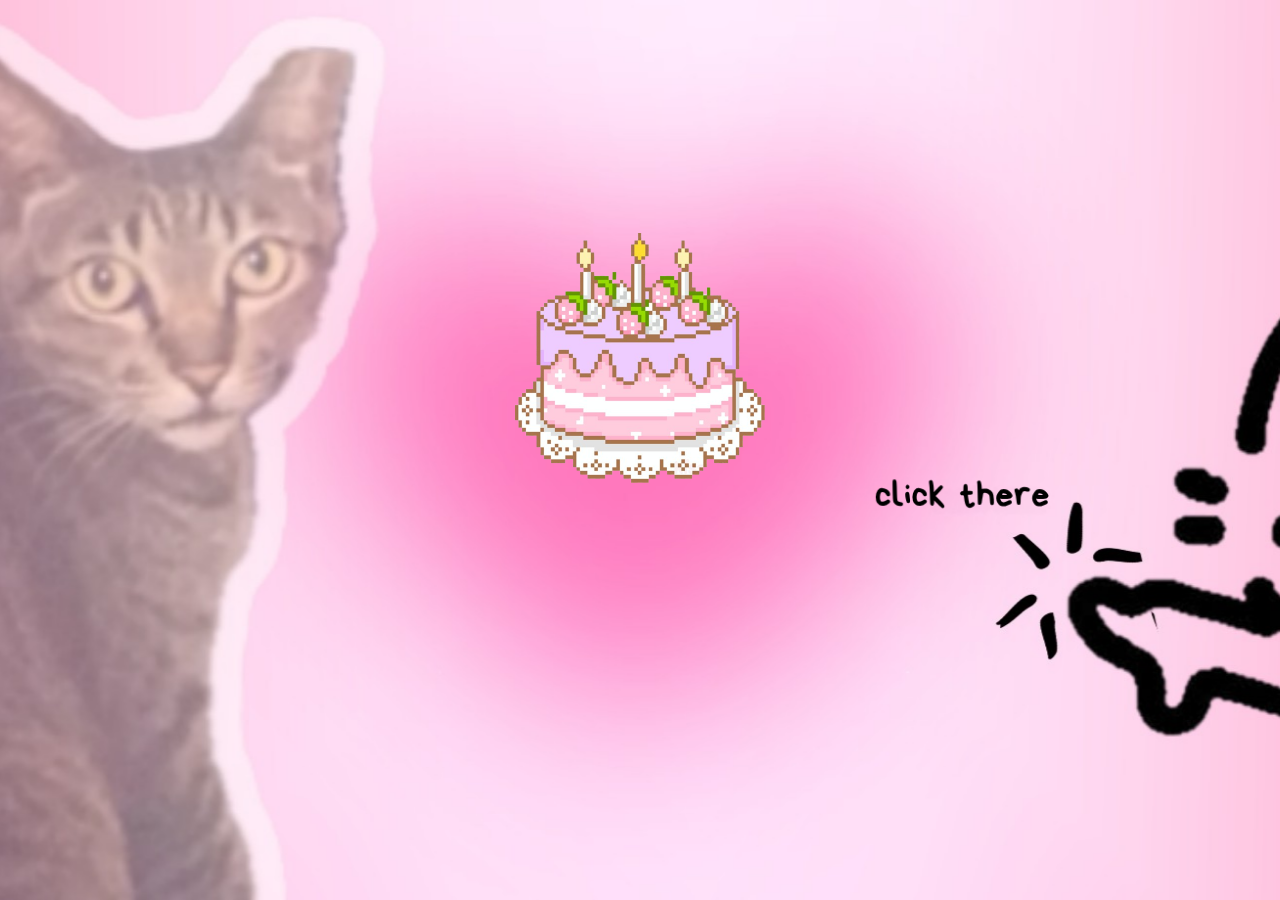
<file: index.html>
<!DOCTYPE html>
<html lang="vi">
<head>
    <meta charset="UTF-8">
    <meta name="viewport" content="width=device-width, initial-scale=1.0">
    <title>Háp py bớt đây con vk</title>
    <link rel="icon" href="img/icon.png">
    <link rel="stylesheet" href="effect.css">
</head>
<body class="bodytrang1">
    <div style=" display:flex; justify-content:center; align-items: center; min-height: 80vh;">
        <a href="trang2.html"><img  class="animated-heart" src="img/cake.png" alt="Bánh kem"></a>
    </div>
</body>
</html>
</file>
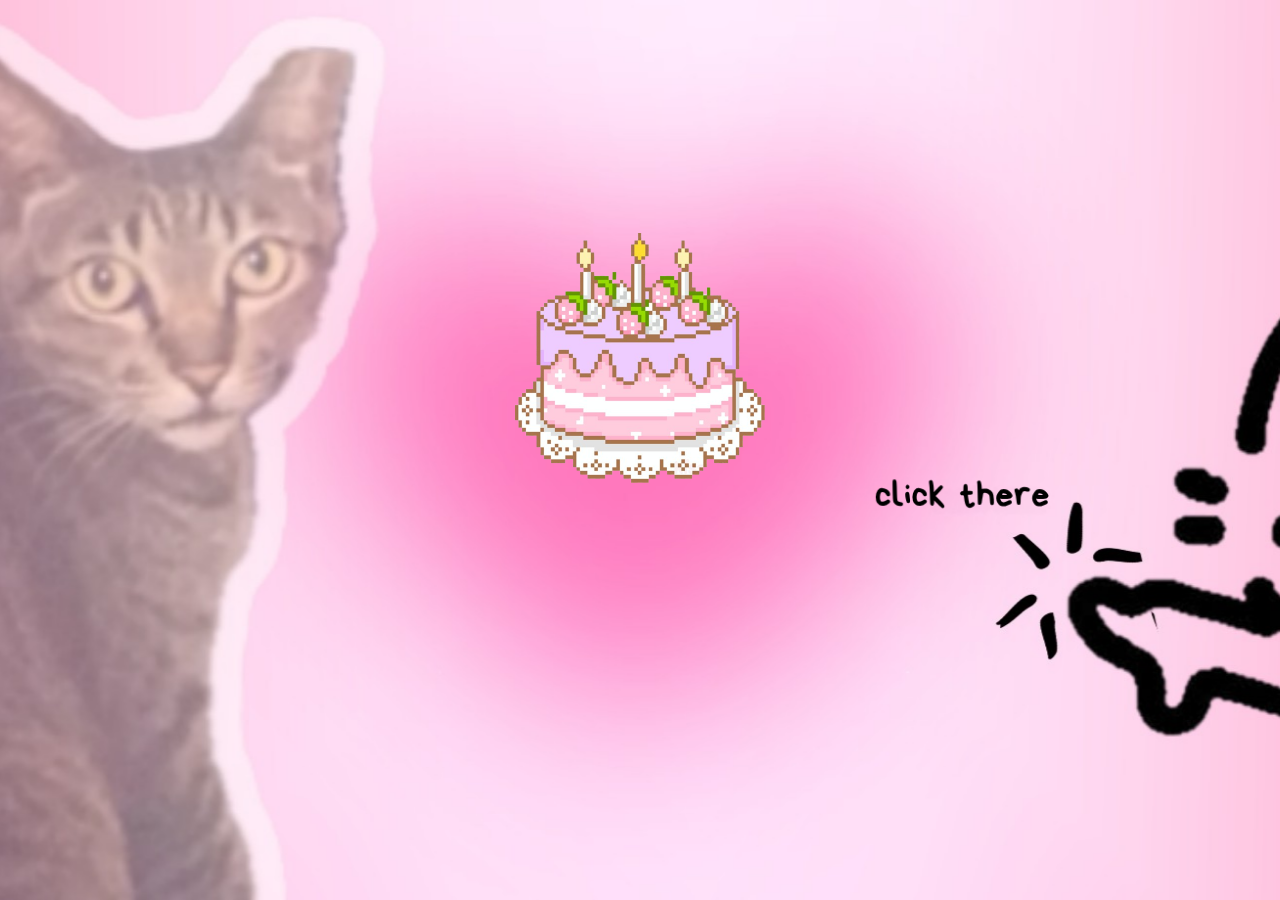
<file: trang1.html>
<!DOCTYPE html>
<html lang="vi">
<head>
    <meta charset="UTF-8">
    <meta name="viewport" content="width=device-width, initial-scale=1.0">
    <title>Háp py bớt đây con vk</title>
    <link rel="icon" href="img/icon.png">
    <link rel="stylesheet" href="effect.css">
</head>
<body style="background-image: url('img/back1.png') ; background-repeat: no-repeat; background-size: cover;background-position: center; height: 100vh; margin: 0; overflow: hidden;">
    <div style=" display:flex; justify-content:center; align-items: center; min-height: 80vh;">
        <a href="trang2.html"><img  class="animated-heart" src="img/cake.png" alt="Bánh kem"></a>
    </div>
</body>
</html>
</file>
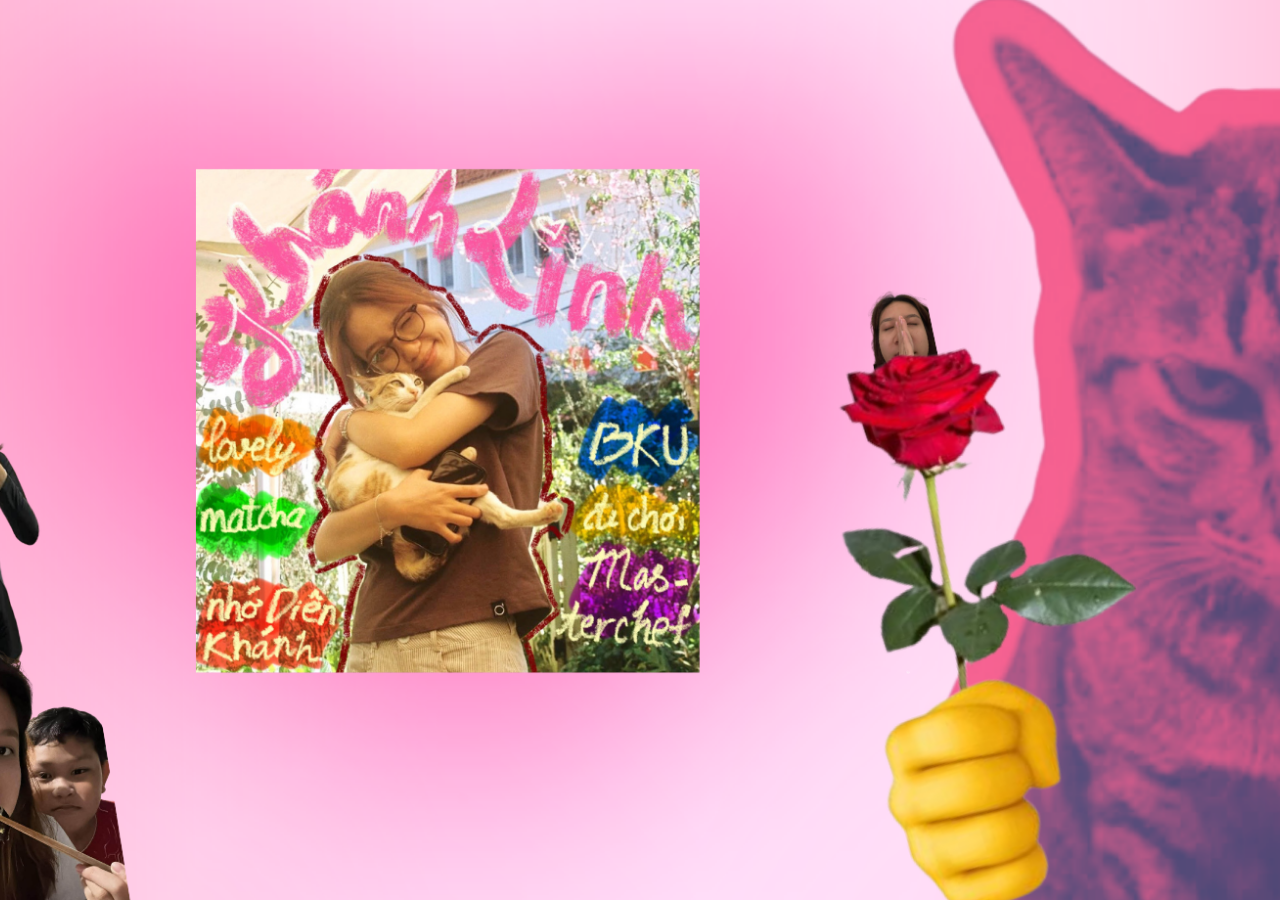
<file: trang2.html>
<!DOCTYPE html>
<html lang="vi">
<head>
    <meta charset="UTF-8">
    <meta name="viewport" content="width=device-width, initial-scale=1.0">
    <title>Chúc mừng bà nha</title>
    <link rel="icon" href="img/icon.png">
    <link rel="stylesheet" href="effect.css">
</head>
<body class="bodytrang2">
    <audio id="bg-audio" loop autoplay>
        <source src="img/audio.mp3" type="audio/mpeg">
    </audio>

    <script>
        window.onload = function() {
            var audio = document.getElementById("bg-audio");
            var playPromise = audio.play();

            if (playPromise !== undefined) {
                playPromise.then(function() {
                }).catch(function(error) {
                    document.body.addEventListener("click", function() {
                        audio.play();
                    }, { once: true }); 
                });
            }
        };
    </script>
    
     
</body>
</html>
</file>
<file: effect.css>
@keyframes heartbeat {
    0% {
        transform: scale(1);
        animation-timing-function: ease-out;
    }
    10% {
        transform: scale(0.91);
        animation-timing-function: ease-in;
    }
    17% {
        transform: scale(0.98);
        animation-timing-function: ease-out;
    }
    33% {
        transform: scale(0.87);
        animation-timing-function: ease-in;
    }
    45% {
        transform: scale(1);
        animation-timing-function: ease-out;
    }
}

/*Hiệu ứng tim đập*/
.animated-heart {
    width: 250px; 
    height: auto;
    animation: heartbeat 1.5s ease-in-out infinite both;
    cursor: pointer;
    transition: transform 0.3s ease;
}
/*Di chuột vào bánh to ra*/
.animated-heart:hover {
    animation-play-state: paused;
    transform: scale(1.2); 
}

img, video {
    max-width: 100%;
    height: auto;
}
* {
    box-sizing: border-box;
}
/*GIAO DIỆN TRANG 1 CHO PC*/
.bodytrang1 {
    background-image: url('img/back1.png'); 
    background-size: cover;
    background-position: center;
    height: 100vh;
    margin: 0;
    overflow: hidden;
}


/*GIAO DIỆN TRANG 1 CHO ĐIỆN THOẠI*/
@media (max-width: 768px) {
    body {
        background-image: url('img/backdt1.png') !important; 
         
        background-size: cover !important;      
        background-position: center !important;
    }

    /*hình bánh kem nhỏ*/
    .animated-heart {
        width: 180px;
    }

    /* Căn giữa bánh kem */
   .frameanh {
        margin-left: 0 !important; 
        margin-top: 0 !important;  
        justify-content: center !important; 
        height: 100vh !important;  
        align-items: center !important;  
    }
}
/* GIAO DIỆN TRANG 2 MÁY TÍNH*/
.bodytrang2 {
    background-image: url('img/back2.png');
    background-repeat: no-repeat;
    background-size: cover;
    background-position: center;
    height: 100vh;
    margin: 0;
    overflow: hidden;
}

/*GIAO DIỆN TRANG 2 CHO ĐIỆN THOẠI*/
@media (max-width: 768px) {
    .bodytrang2 {
        background-image: url('img/backdt2.png') !important; 
    }
}
</file>
